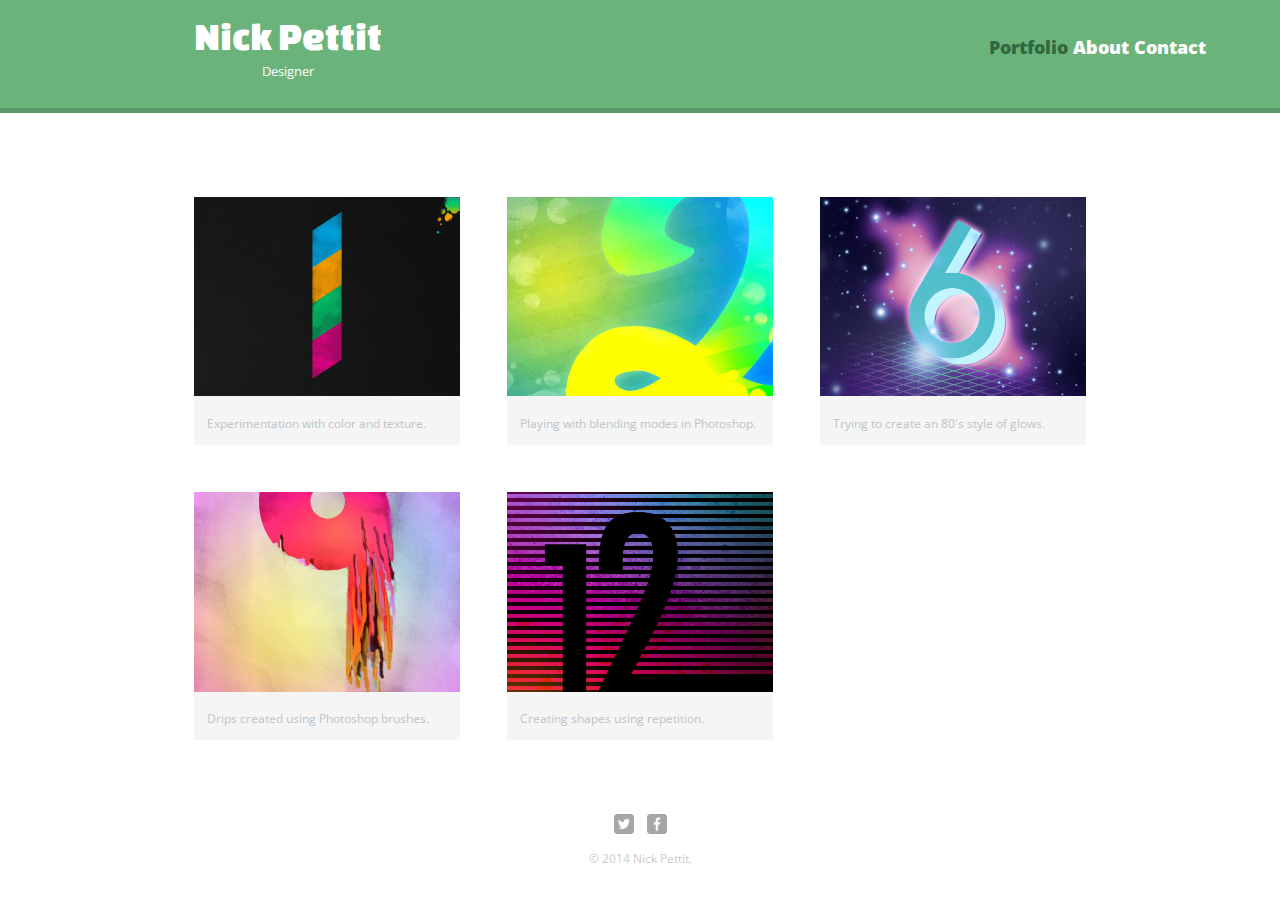
<file: index.html>
<!DOCTYPE html>
<html>
  <head>
    <meta charset="utf-8">
    <title>Nick Pettit | Designer</title>
    <link rel="stylesheet" href="css/normalize.css">
    <link href='http://fonts.googleapis.com/css?family=Open+Sans:400italic,700italic,400,700,800|Changa+One' rel='stylesheet' type='text/css'>
    <link rel="stylesheet" href="css/main.css">
    <link rel="stylesheet" href="css/responsive.css">
    <meta name="viewport" content="width=device-width, initial-scale=1.0">
    </head>
  <body>
    <header>
      <a href="index.html" id="logo">
        <h1>Nick Pettit</h1>
        <h2>Designer</h2>
      </a>
      <nav>
         <ul>
            <li><a href="index.html" class="selected">Portfolio</a></li>
            <li><a href="about.html">About</a></li>
            <li><a href="contact.html">Contact</a></li>
         </ul>
      </nav>
    </header>
    <div id="wrapper">
    <section>
      <ul id="gallery">
        <li>
          <a href="img/numbers-01.jpg">
          <img src="img/numbers-01.jpg" alt="">
          <p>Experimentation with color and texture.</p>
          </a>
        </li>
        <li>
          <a href="img/numbers-02.jpg">
          <img src="img/numbers-02.jpg" alt="">
          <p>Playing with blending modes in Photoshop.</p>
          </a>
        </li>
        <li>
          <a href="img/numbers-06.jpg">
          <img src="img/numbers-06.jpg" alt="">
          <p>Trying to create an 80's style of glows.</p>
          </a>
        </li>
        <li>
          <a href="img/numbers-09.jpg">
          <img src="img/numbers-09.jpg" alt="">
          <p>Drips created using Photoshop brushes.</p>
          </a>
        </li>
        <li>
          <a href="img/numbers-12.jpg">
          <img src="img/numbers-12.jpg" alt="">
          <p>Creating shapes using repetition.</p>
          </a>
        </li>
       </ul>
    </section>
    <footer>
        <a href="http://twitter.com/nickrp"><img src="img/twitter-wrap.png" alt="Twitter Logo" class="social-icon"></a>
        <a href="http://facebook.com/nickpettit"><img src="img/facebook-wrap.png" alt="Facebook Logo" class="social-icon"></a>
      <p>&copy; 2014 Nick Pettit.</p>
    </footer>
      </div>
  </body>
 </html>
</file>
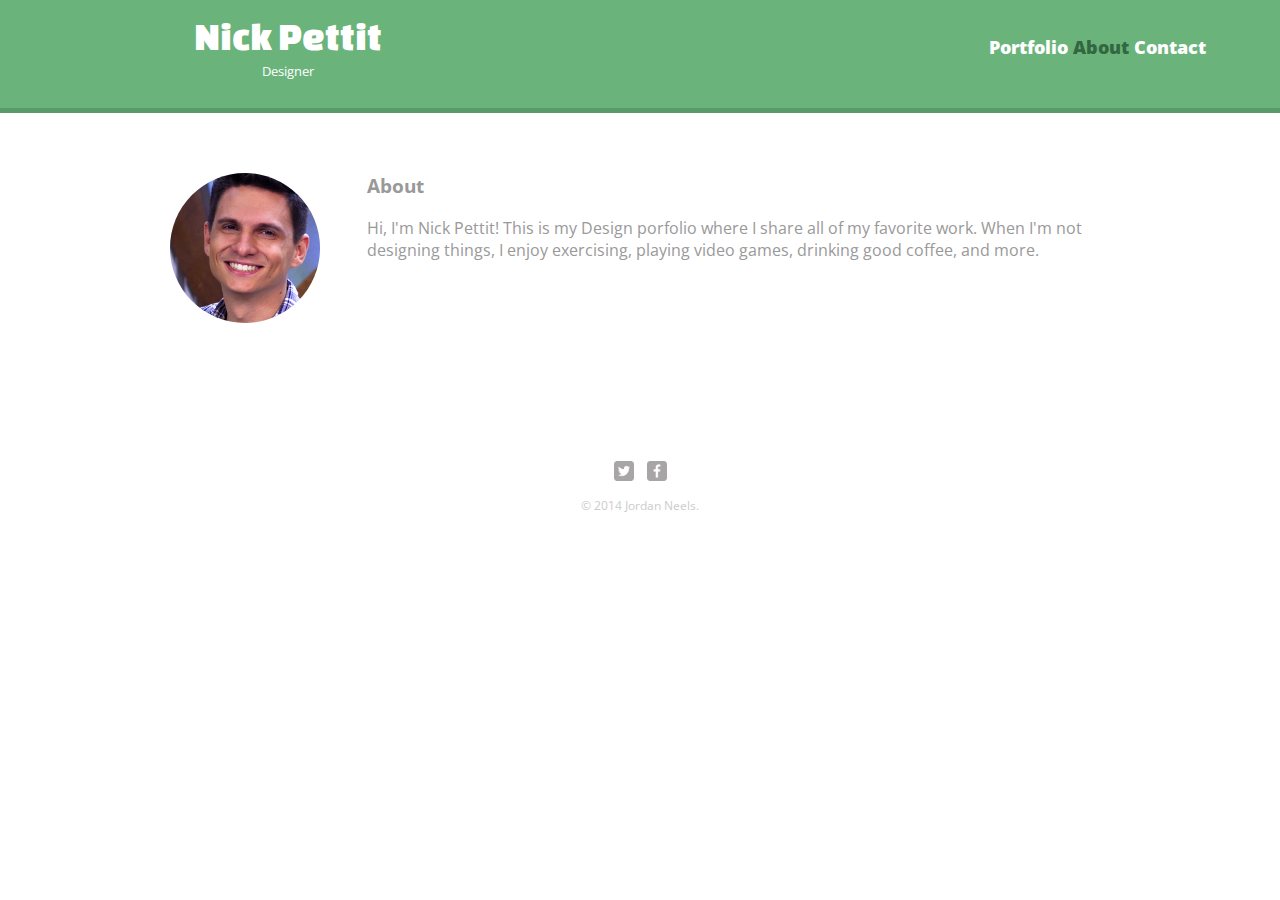
<file: about.html>
<!DOCTYPE html>
<html>
  <head>
    <meta charset="utf-8">
    <title>Nick Pettit | Designer</title>
    <link rel="stylesheet" href="css/normalize.css">
    <link href='http://fonts.googleapis.com/css?family=Open+Sans:400italic,700italic,400,700,800|Changa+One' rel='stylesheet' type='text/css'>
    <link rel="stylesheet" href="css/main.css">
    <link rel="stylesheet" href="css/responsive.css">
    <meta name="viewport" content="width=device-width, initial-scale=1.0">
    </head>
  <body>
    <header>
      <a href="index.html" id="logo">
        <h1>Nick Pettit</h1>
        <h2>Designer</h2>
      </a>
      <nav>
         <ul>
            <li><a href="index.html">Portfolio</a></li>
            <li><a href="about.html" class="selected">About</a></li>
            <li><a href="contact.html">Contact</a></li>
         </ul>
      </nav>
    </header>
    <div id="wrapper">
    <section>
      <img src="img/nick.jpg" alt="Photograph of Nick Pettit" class="profile-photo">
     <h3>About</h3>
      <p>Hi, I'm Nick Pettit! This is my Design porfolio where I share all of my favorite work. When I'm not designing things, I enjoy exercising, playing video games, drinking good coffee, and more.</p>
    </section>
    <footer>
        <a href="http://twitter.com/nickrp"><img src="img/twitter-wrap.png" alt="Twitter Logo" class="social-icon"></a>
        <a href="http://facebook.com/nickpettit"><img src="img/facebook-wrap.png" alt="Facebook Logo" class="social-icon"></a>
      <p>&copy; 2014 Jordan Neels.</p>
    </footer>
      </div>
  </body>
 </html>
</file>
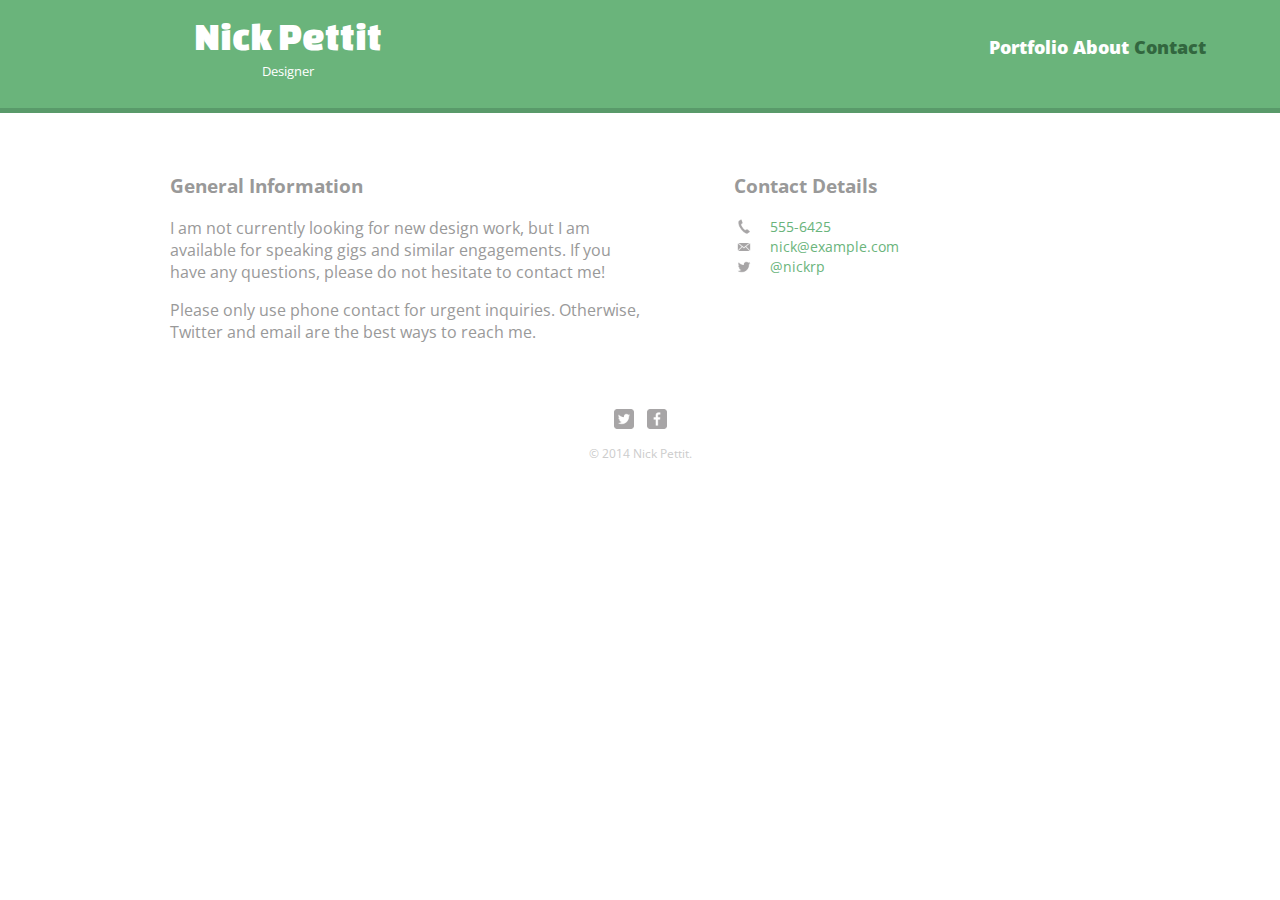
<file: contact.html>
<!DOCTYPE html>
<html>
  <head>
    <meta charset="utf-8">
    <title>Nick Pettit | Designer</title>
    <link rel="stylesheet" href="css/normalize.css">
    <link href='http://fonts.googleapis.com/css?family=Open+Sans:400italic,700italic,400,700,800|Changa+One' rel='stylesheet' type='text/css'>
    <link rel="stylesheet" href="css/main.css">
    <link rel="stylesheet" href="css/responsive.css">
    <meta name="viewport" content="width=device-width, initial-scale=1.0">
    </head>
  <body>
    <header>
      <a href="index.html" id="logo">
        <h1>Nick Pettit</h1>
        <h2>Designer</h2>
      </a>
      <nav>
         <ul>
            <li><a href="index.html">Portfolio</a></li>
            <li><a href="about.html">About</a></li>
            <li><a href="contact.html" class="selected">Contact</a></li>
         </ul>
      </nav>
    </header>
    <div id="wrapper">
    <section id="primary">
      <h3>General Information</h3>
      <p>I am not currently looking for new design work, but I am available for speaking gigs and similar engagements. If you have any questions, please do not hesitate to contact me!</p>
      <p>Please only use phone contact for urgent inquiries. Otherwise, Twitter and email are the best ways to reach me.</p>
      </section>
       <section id="secondary">
   <h3>Contact Details</h3>
         <ul class="contact-info">
            <li class="phone"><a href="tel:555-6425">555-6425</a></li>
            <li class="mail"><a href="mailto:nick@example.com">nick@example.com</a></li>
            <li class="twitter"><a href="http://twitter.com/intent/tweet?screen_name=nickrp">@nickrp</a></li>
           </ul>
    </section>
    <footer>
        <a href="http://twitter.com/nickrp"><img src="img/twitter-wrap.png" alt="Twitter Logo" class="social-icon"></a>
        <a href="http://facebook.com/nickpettit"><img src="img/facebook-wrap.png" alt="Facebook Logo" class="social-icon"></a>
      <p>&copy; 2014 Nick Pettit.</p>
    </footer>
      </div>
  </body>
 </html>
</file>
<file: css/main.css>
/****************
GENERAL
****************/

body {
  font-family: 'Open Sans', sans-serif;
}

#wrapper {
  max-width: 940px;
  margin: 0 auto;
  padding: 0 5%;
 }


a {
text-decoration: none;
}

img {
  max-width: 100%;
}

h3 {
  margin: 0 0 1em 0;
}


/****************
HEADING
****************/
header {
  float: left;
  margin: 0 0 30px 0;
  padding: 5px 0 0 0;
  width: 100%;
}

#logo {
  text-align: center;
  margin: 0;
}

h1 {
  font-family: 'Changa One', sans-serif;
  margin: 15px 0;
  font-size: 1.75em;
  font-weight: normal;
  line-height: 0.8em;
  }

h2 {
  font-size: 0.75em;
  margin: -5px 0 0;
  font-weight: normal;
}


/****************
NAVIGATION
****************/

nav {
  text-align: center;
  padding: 10px 0;
  margin: 20px 0 0;
}

nav ul {
  list-style: none;
  margin: 0 10px;
  padding: 0;
}

nav li {
  display: inline-block;
}

nav a {
  font-weight: 800;
  padding: 15 px 10px;
}


/****************
FOOTER
****************/

footer {
  font-size: 0.75em;
  text-align: center;
  clear: both;
  padding-top: 50px;
  color: #ccc;
}

.social-icon {
  width: 20px;
  height: 20px;
  margin: 0 5px;
}


/****************
PAGE PORTFOLIO
****************/

#gallery {
  margin: 0;
  padding: 0;
  list-style: none;
}

#gallery li {
  float: left;
  width: 45%;
  margin: 2.5%;
  background-color: #f5f5f5;
  color: #bdc3c7;
}

#gallery li a p {
  margin: 0;
  padding: 5%;
  font-size: 0.75em;
  color: #bdc3c7;
}

/****************
PAGE, ABOUT
****************/

.profile-photo {
  display: block;
  max-width: 150px;
  margin: 0 auto 30px;
  border-radius: 100%;
}

/****************
PAGE: CONTACT
****************/

.contact-info {
  list-style: none;
  padding: 0;
  font-size: 0.9em;
}

.contact-info a {
  display: block;
  min-height: 20px;
  background-repeat: no-repeat;
  background-size: 20px 20px;
  padding: 0 0 0 36px;
}
  

.contact-info li.phone a {
  background-image: url('../img/phone.png');
}

.contact-info li.mail a {
  background-image: url('../img/mail.png');
}
    
 .contact-info li.twitter a {
  background-image: url('../img/twitter.png');
}


/****************
COLORS
****************/

/* site body */
body {
  background-color: #fff;
  color: #999;
}

/* green header */

header {
  background: #6ab47b;
  border-color: #599a68;
}

/* nav background on mobile devices */

nav {
  background: #599a68;
}

/* logo text */
h1, h2 {
   color: #fff;
}

/* links */
a {
  color: #6ab47b;
}



/* nav link */

nav a, nav a:visited {
  color: #fff;
}

/* selected nav link */
nav a.selected, nav a:hover {
  color: #32673f;
}
</file>
<file: css/responsive.css>
@media screen and (min-width: 480px) {
  
/*******************
  TWO COLUMN LAYOUT
 ******************/
  
  #primary {
    width: 50%;
    float: left;
}
  
  #secondary {
    width: 40%;
    float: right;
 }
  
  
  /*******************
 PAGE: PORTFOLIO
 ******************/
  
 #gallery li {
    width: 28.3333%;
  }
  
 #gallery li:nth-child(4n) {
    clear: left;
   }
    
  
/*******************
ABOUT
******************/
  
.profile-photo {
    float: left;
    margin: 0 5% 88px 0;
 }
    
@media screen and (min-width: 660px) {

}
  
/*******************
HEADER
******************/
  
 nav {
    background: none;
    float: right;
    font-size: 1.125em;
    margin-right: 5%;
    text-align: right;
    width: 45%;
  }
  
  
  #logo {
    float: left;
    margin-left: 
    text-align: left;
    width: 45%;
  }
  
  h1 {
    font-size: 2.5em;
  }
  
  h2 {
    font-size: 0.825em;
    margin-bottom: 28px;
  }
  
  header {
    border-bottom: 5px solid #599a6a;
    margin-bottom: 60px;
  }
</file>
